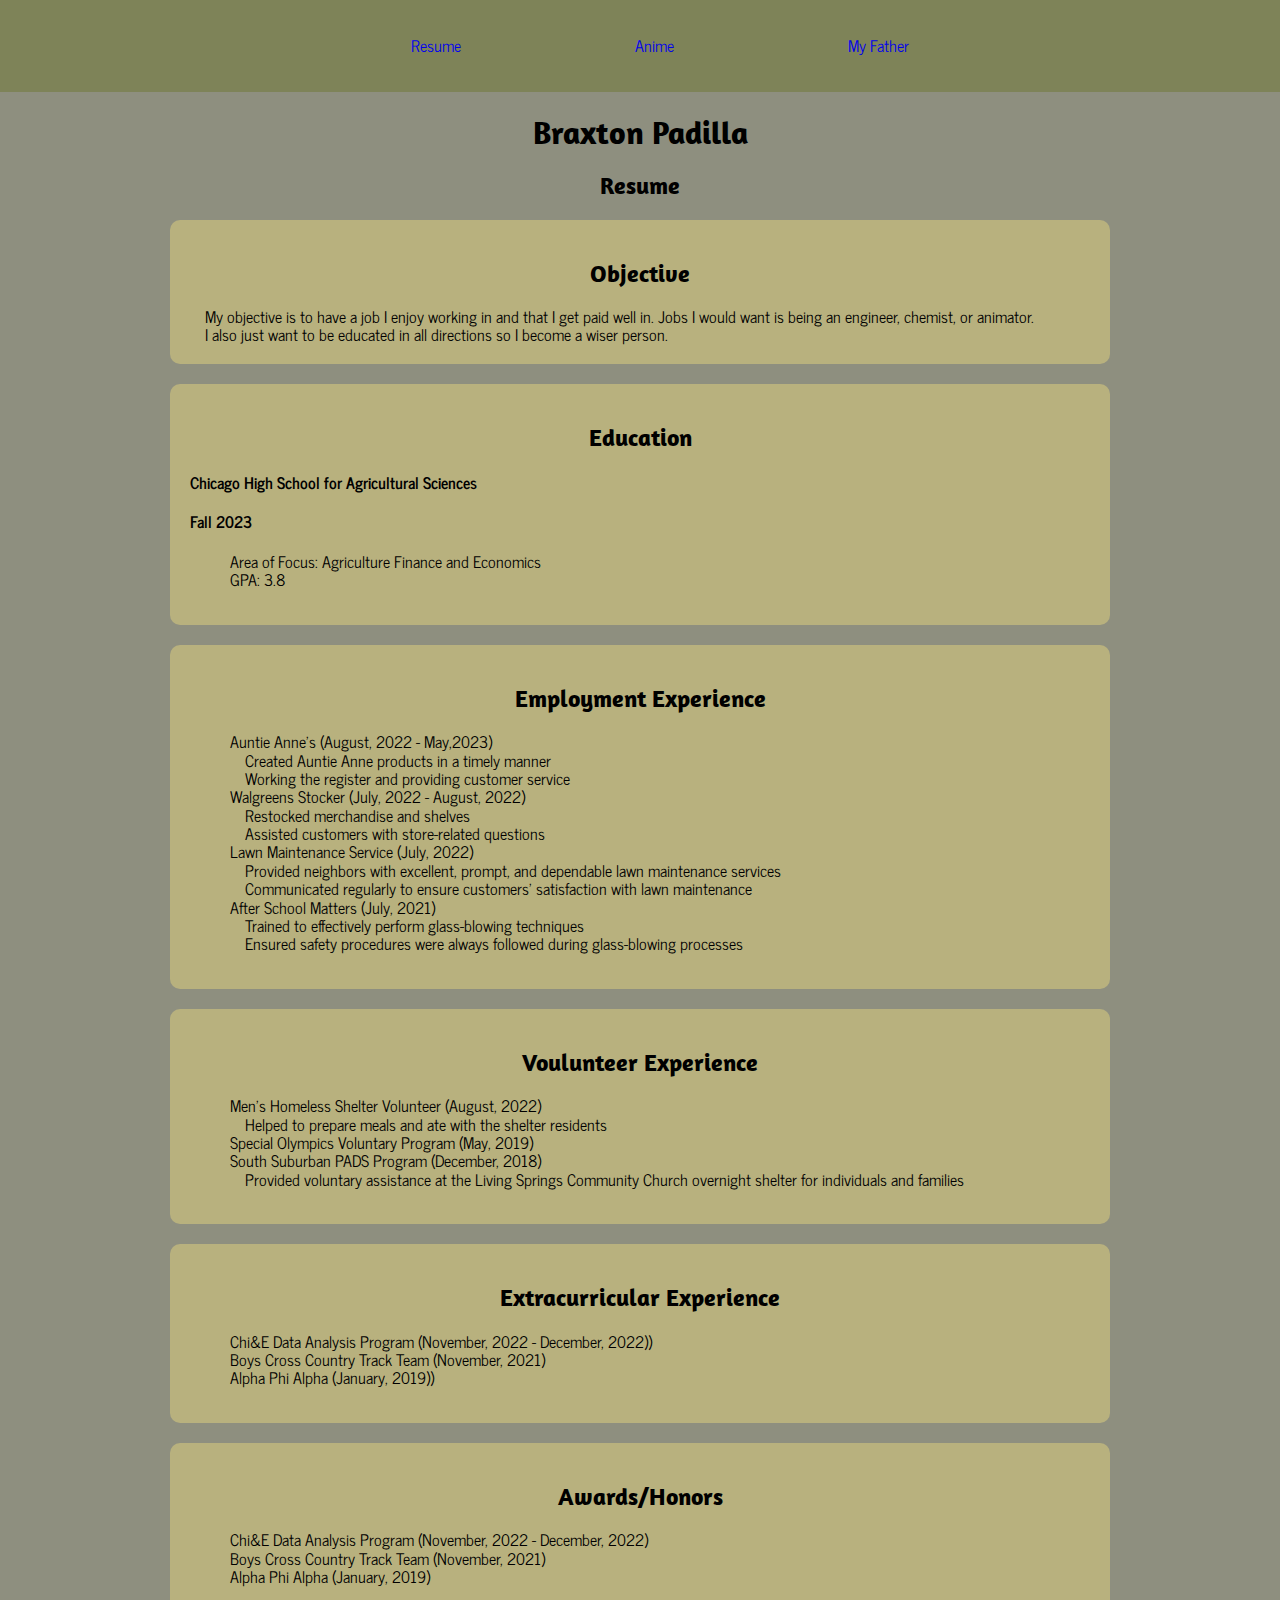
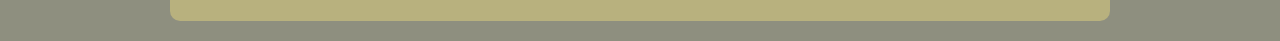
<file: index.html>
<!DOCTYPE html>
<html lang="en">
<head>
  <meta charset="utf-8">
  <title>Braxton Padilla Resume</title>
  <link rel="stylesheet" href="css/normalize.css">
  <link rel="stylesheet" href="css/style.css">
  <link rel="preconnect" href="https://fonts.googleapis.com">
  <link rel="preconnect" href="https://fonts.gstatic.com" crossorigin>
  <link href="https://fonts.googleapis.com/css2?family=Amaranth:ital@1&display=swap" rel="stylesheet">
  <link rel="preconnect" href="https://fonts.googleapis.com">
  <link rel="preconnect" href="https://fonts.gstatic.com" crossorigin>
  <link href="https://fonts.googleapis.com/css2?family=News+Cycle&display=swap" rel="stylesheet">
</head>
<body>
  <header>
    <nav>
      <ul>
        <li><a href="index.html" title="samepage">Resume</a></li>
	<li><a href="page-2.html">Anime</a></li>
	<li><a href="page-3.html">My Father</a></li>
      </ul>
    </nav>
  </header>
  <h1>Braxton Padilla</h1>
  <h2>Resume</h2>
  <section>
    <h2>Objective</h2>
      <div>My objective is to have a job I enjoy working in and that I get paid well in. Jobs I would want is being an engineer, chemist, or animator.</div>
      <div>I also just want to be educated in all directions so I become a wiser person.</div>
  </section>
  <section>
    <h2>Education</h2>
    <h4>Chicago High School for Agricultural Sciences</h4><h4>Fall 2023</h4>
      <ul>
        <li>Area of Focus: Agriculture Finance and Economics</li>
        <li>GPA: 3.8</li>
      </ul>
   </section>
   <section>
     <h2>Employment Experience</h2>
       <ul>
         <li>Auntie Anne's (August, 2022 - May,2023)
           <div>Created Auntie Anne products in a timely manner</div>
	   <div>Working the register and providing customer service</div></li>
         <li>Walgreens Stocker (July, 2022 - August, 2022)
           <div>Restocked merchandise and shelves</div>
	   <div>Assisted customers with store-related questions</div></li>
	 <li>Lawn Maintenance Service (July, 2022)
	   <div>Provided neighbors with excellent, prompt, and dependable lawn maintenance services</div>
	   <div>Communicated regularly to ensure customers’ satisfaction with lawn maintenance</div></li>
	 <li>After School Matters (July, 2021)
	   <div>Trained to effectively perform glass-blowing techniques</div>
	   <div>Ensured safety procedures were always followed during glass-blowing processes</div>
	 </li>
       </ul>
   </section>
   <section>
     <h2>Voulunteer Experience</h2>
       <ul>
         <li>Men’s Homeless Shelter Volunteer (August, 2022) 
           <div>Helped to prepare meals and ate with the shelter residents</div></li>
	 <li>Special Olympics Voluntary Program (May, 2019)</li>
	 <li>South Suburban PADS Program (December, 2018)
           <div>Provided voluntary assistance at the Living Springs Community Church overnight shelter for individuals and families</div>
	 </li>
       </ul> 
   </section>
   <section>
     <h2>Extracurricular Experience</h2>
       <ul>
         <li>Chi&E Data Analysis Program (November, 2022 - December, 2022))</li> 
         <li>Boys Cross Country Track Team (November, 2021)</li>
         <li>Alpha Phi Alpha (January, 2019))</li>	
       </ul>		
   </section>  
   <section>
     <h2>Awards/Honors</h2>
       <ul>
         <li>Chi&E Data Analysis Program (November, 2022 - December, 2022)</li>
	 <li>Boys Cross Country Track Team (November, 2021)</li>
	 <li>Alpha Phi Alpha (January, 2019)</li>
       </ul>
   </section>
  </body>
</html>
</file>
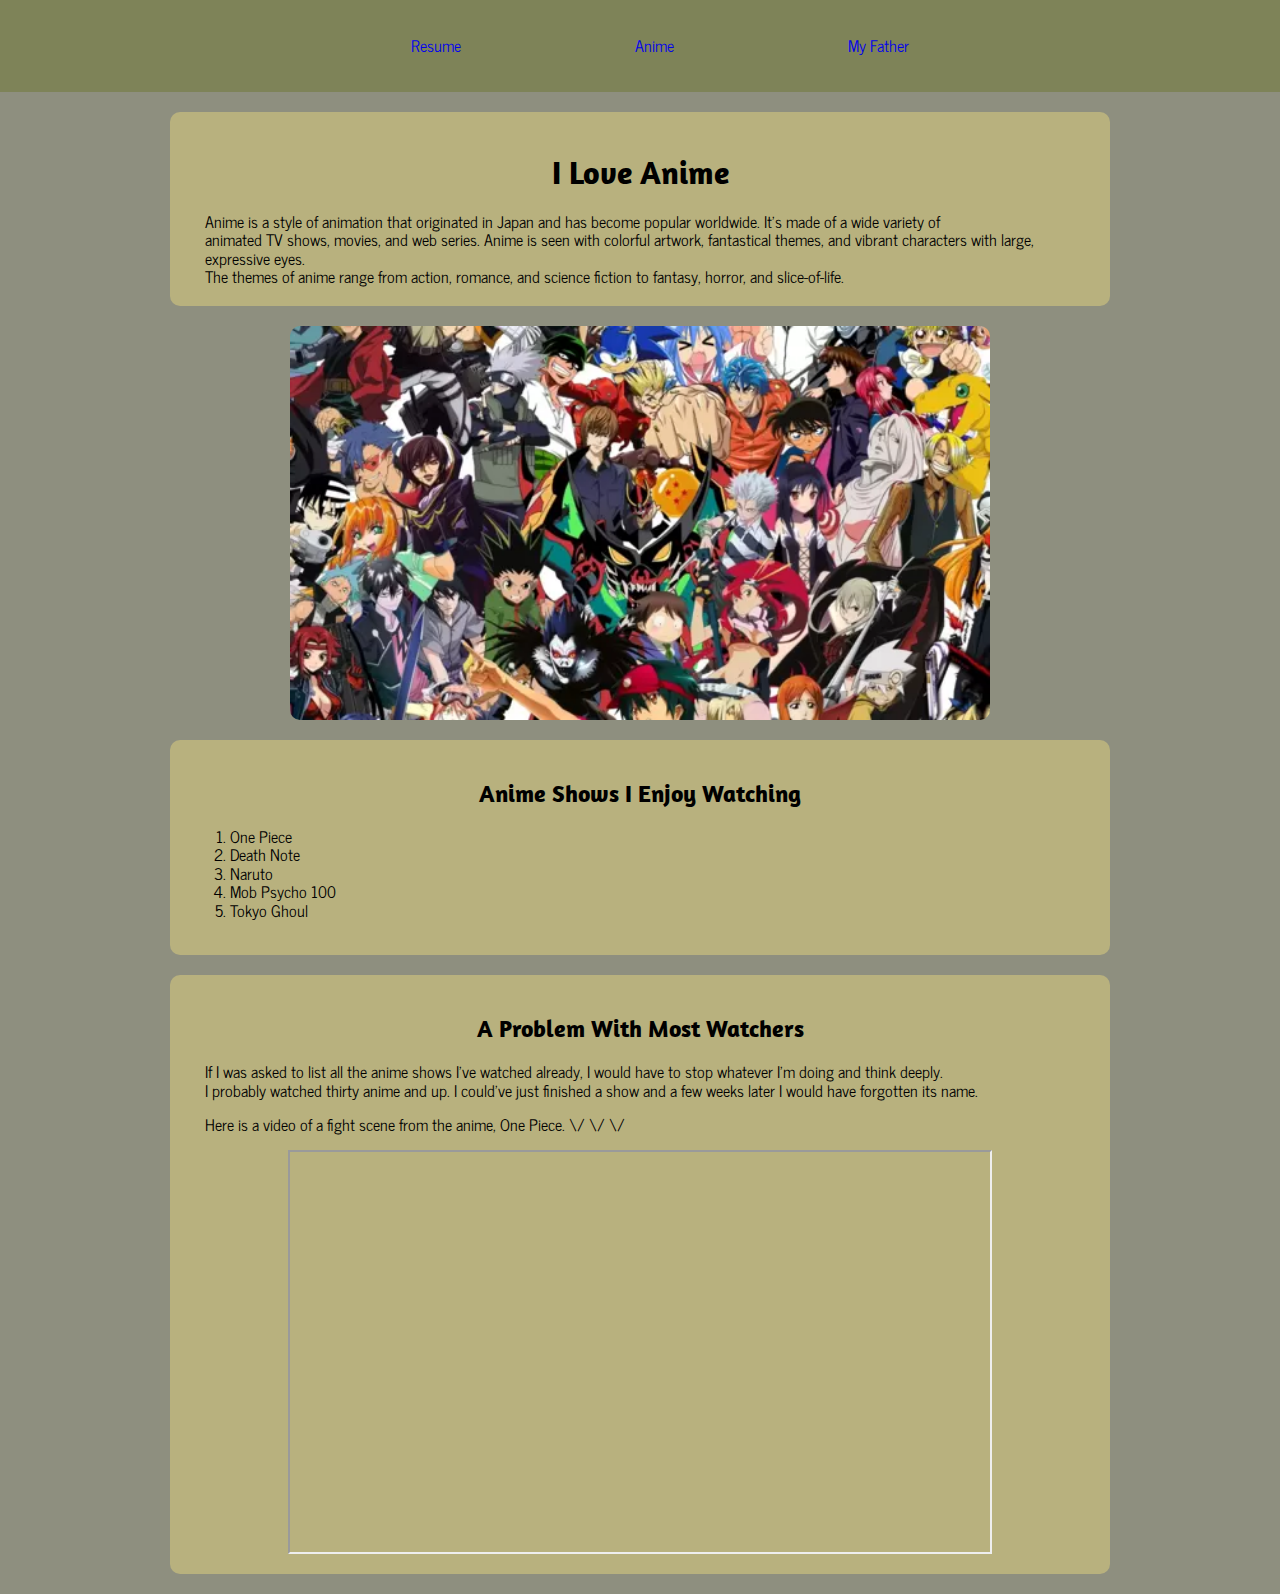
<file: page-2.html>
<!DOCTYPE html>
<html lang="en">
  <head>
    <meta charset="utf-8">
    <Title>Anime</Title>
	<link rel="stylesheet" href="css/normalize.css">
	<link rel="stylesheet" href="css/style.css">
    <link rel="stylesheet" href="css/style.css">
    <link rel="preconnect" href="https://fonts.googleapis.com">
    <link rel="preconnect" href="https://fonts.gstatic.com" crossorigin>
    <link href="https://fonts.googleapis.com/css2?family=Amaranth:ital@1&display=swap" rel="stylesheet">
    <link rel="preconnect" href="https://fonts.googleapis.com">
    <link rel="preconnect" href="https://fonts.gstatic.com" crossorigin>
    <link href="https://fonts.googleapis.com/css2?family=News+Cycle&display=swap" rel="stylesheet">
  </head>
  <body>
    <header>
      <nav>
        <ul>
	  <li><a href="index.html" title="samepage">Resume</a></li>
	  <li><a href="page-2.html">Anime</a></li>
	  <li><a href="page-3.html">My Father</a></li>
	</ul>
      </nav>
    </header>
    <section>
      <h1>I Love Anime</h1>
        <div>Anime is a style of animation that originated in Japan and has become popular worldwide. It's made of a wide variety of</div>
	<div>animated TV shows, movies, and web series. Anime is seen with colorful artwork, fantastical themes, and vibrant characters with large, expressive eyes.</div> 
	<div>The themes of anime range from action, romance, and science fiction to fantasy, horror, and slice-of-life.</div>	  
    </section>
      <img src="media/anime_collage_1686917525783_1689613937349.png" alt="many anime characters grouped together">
    <section>
      <h2>Anime Shows I Enjoy Watching</h2>
        <ol>
	  <li>One Piece</li>
	  <li>Death Note</li>
	  <li>Naruto</li>
          <li>Mob Psycho 100</li>
	  <li>Tokyo Ghoul</li>
	</ol>
     </section>
     <section>
       <h2>A Problem With Most Watchers</h2>
         <div>If I was asked to list all the anime shows I’ve watched already, I would have to stop whatever I’m doing and think deeply.</div>
	 <div>I probably watched thirty anime and up. I could've just finished a show and a few weeks later I would have forgotten its name.</div>
	 <p>Here is a video of a fight scene from the anime, One Piece. \/ \/ \/</p>
	 <iframe width="1257" height="707" src="https://www.youtube.com/embed/wz1H3jxl_tA" title="Snake Man Luffy vs Katakuri | One Piece" allow="accelerometer; autoplay; clipboard-write; encrypted-media; gyroscope; picture-in-picture; web-share" allowfullscreen></iframe>
    </section>
  </body>
</html>
</file>
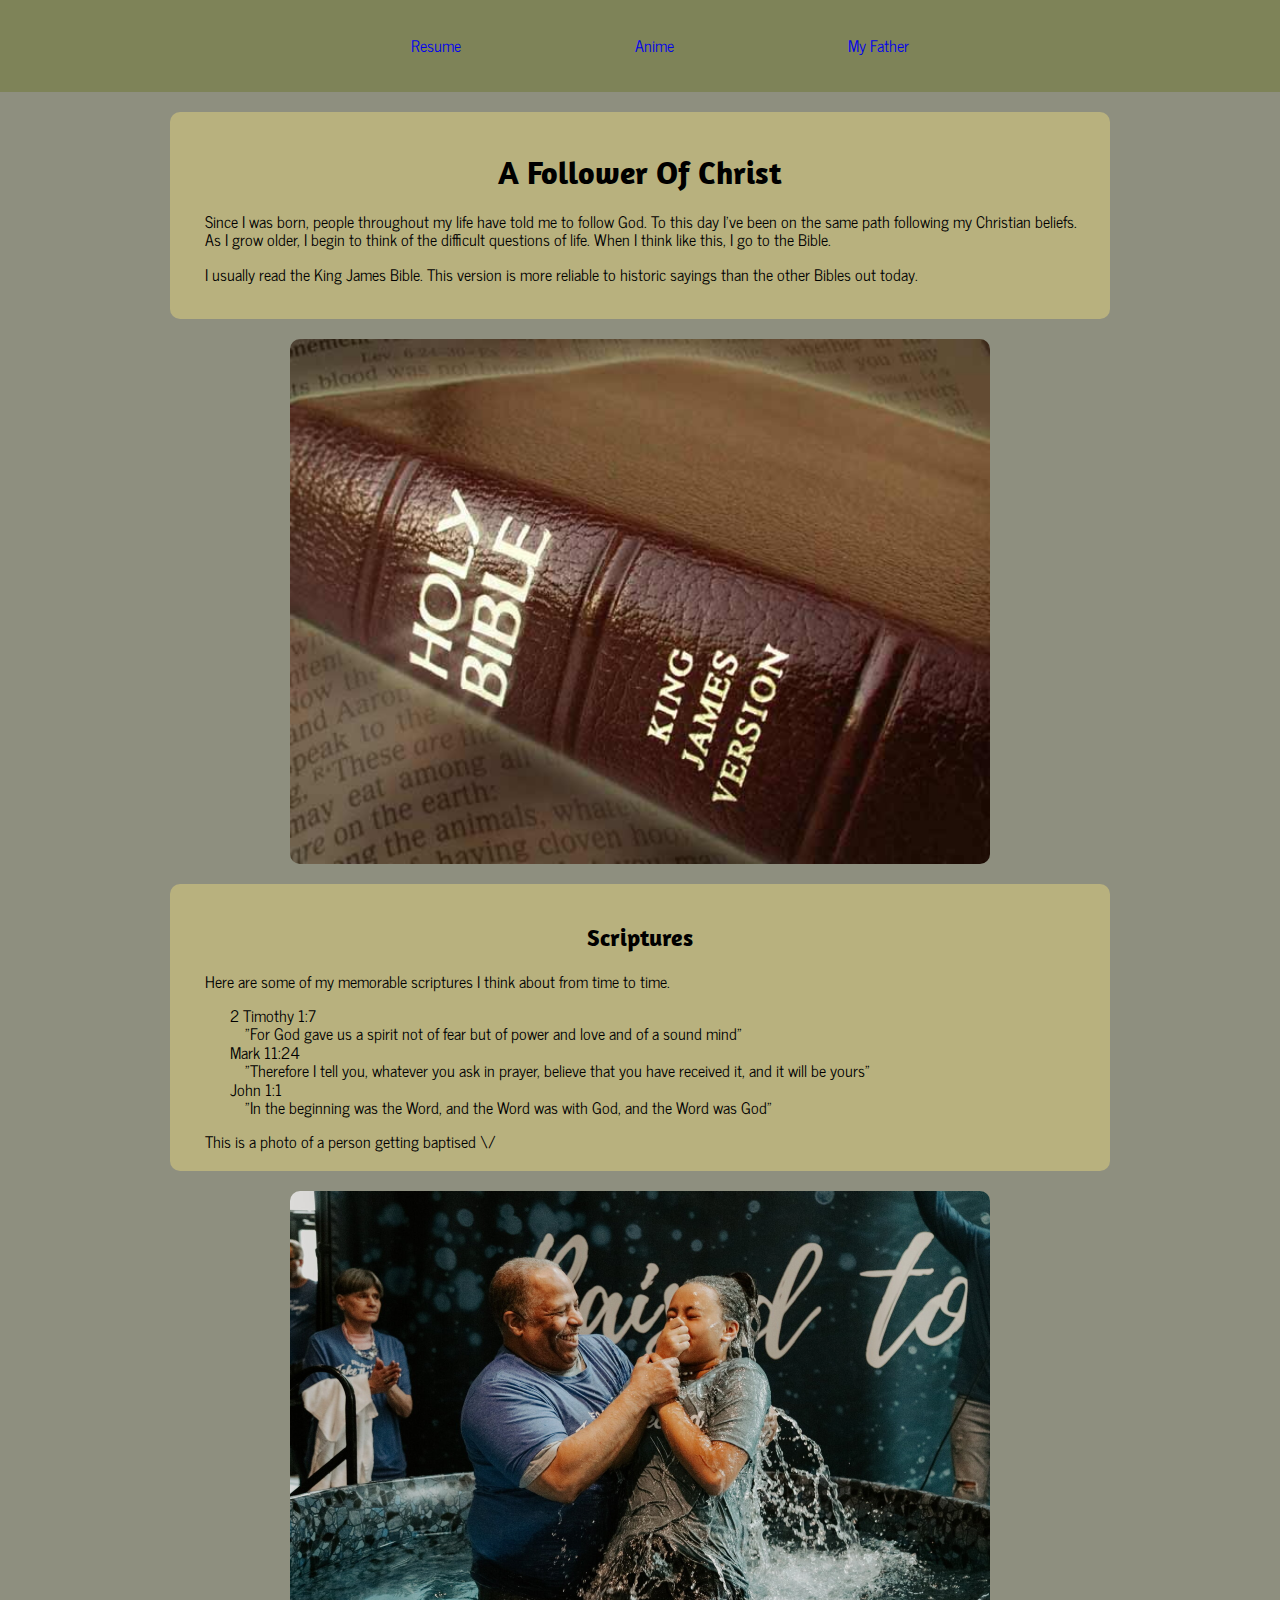
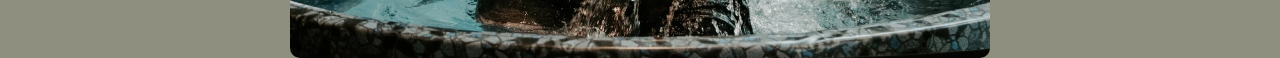
<file: page-3.html>
<!DOCTYPE html>
<html lang="en">
<head>
  <meta charset="utf-8">
  <title>My Father</title>
  <link rel="stylesheet" href="css/normalize.css">
  <link rel="stylesheet" href="css/style.css">
  <link rel="preconnect" href="https://fonts.googleapis.com">
  <link rel="preconnect" href="https://fonts.gstatic.com" crossorigin>
  <link href="https://fonts.googleapis.com/css2?family=Amaranth:ital@1&display=swap" rel="stylesheet">
  <link rel="preconnect" href="https://fonts.googleapis.com">
  <link rel="preconnect" href="https://fonts.gstatic.com" crossorigin>
  <link href="https://fonts.googleapis.com/css2?family=News+Cycle&display=swap" rel="stylesheet">
</head>
<body>
  <header>
    <nav>
      <ul>
        <li><a href="index.html" title="samepage">Resume</a></li>
	<li><a href="page-2.html">Anime</a></li>
	<li><a href="page-3.html">My Father</a></li>
      </ul>
    </nav>
 </header>
 <section>
   <h1>A Follower Of Christ</h1>   
     <p>Since I was born, people throughout my life have told me to follow God. To this day I've been on the same path following my Christian beliefs. As I grow older, I begin to think of the difficult questions of life. When I think like this, I go to the Bible.<p>
     <p>I usually read the King James Bible. This version is more reliable to historic sayings than the other Bibles out today.</p>
 </section>
   <img src="media/KJV-web.png" alt="bible saying, Holy Bible King James Version"> 
 <section>
   <h2>Scriptures</h2>
     <p>Here are some of my memorable scriptures I think about from time to time.</p>
       <ul>
         <li>2 Timothy 1:7
	 <div>"For God gave us a spirit not of fear but of power and love and of a sound mind"</div></li>
	 <li>Mark 11:24
	 <div>"Therefore I tell you, whatever you ask in prayer, believe that you have received it, and it will be yours"</div></li>
	 <li>John 1:1
	 <div>"In the beginning was the Word, and the Word was with God, and the Word was God"</div></li>
       </ul>
   <div>This is a photo of a person getting baptised \/</div>     
 </section>
   <img src="media/baptism-header.png" alt="A person getting baptised in a body of water"> 
  </body>
</html>
</file>
<file: css/style.css>
h1, h2 {
  text-align: center;
}

body {
  background-color: #8E8F7F;
}

section {
  background-color: #B8B17E;
  padding: 20px;
  max-width: 900px;
  margin: 20px auto;
  border-radius: 10px;
}

nav {
  list-style-type: none;
  background-color: #7E8358;
  text-align: center;
  overflow: hidden;
  margin: 0 -10px;
  padding: 20px;
}

nav li {
  display: inline;
  margin: 25px;
}

nav ul li {
  margin: 30px;
  padding: 30px;
}

nav ul li a {
  display: inline;
  text-decoration: none;
  padding: 35px 25px;
}

nav li a:hover {
  background-color: #B8B17E;
}
	
img {
  width: 700px;
  border: 5px;
  border-radius: 10px;
  display: block;
  margin-left: auto;
  margin-right: auto;
}

iframe {
  width: 700px;
  height: 400px;
  display: block;
  margin-left: auto;
  margin-right: auto;
}

h1,h2 {
  font-family: 'Amaranth', sans-serif;
  color: #000000;
}

div,h4,li,p {
  font-family: 'News Cycle', sans-serif;
}

ul {
  list-style-type: none;
}

div,p {
  margin-left: 15px;
}
</file>
